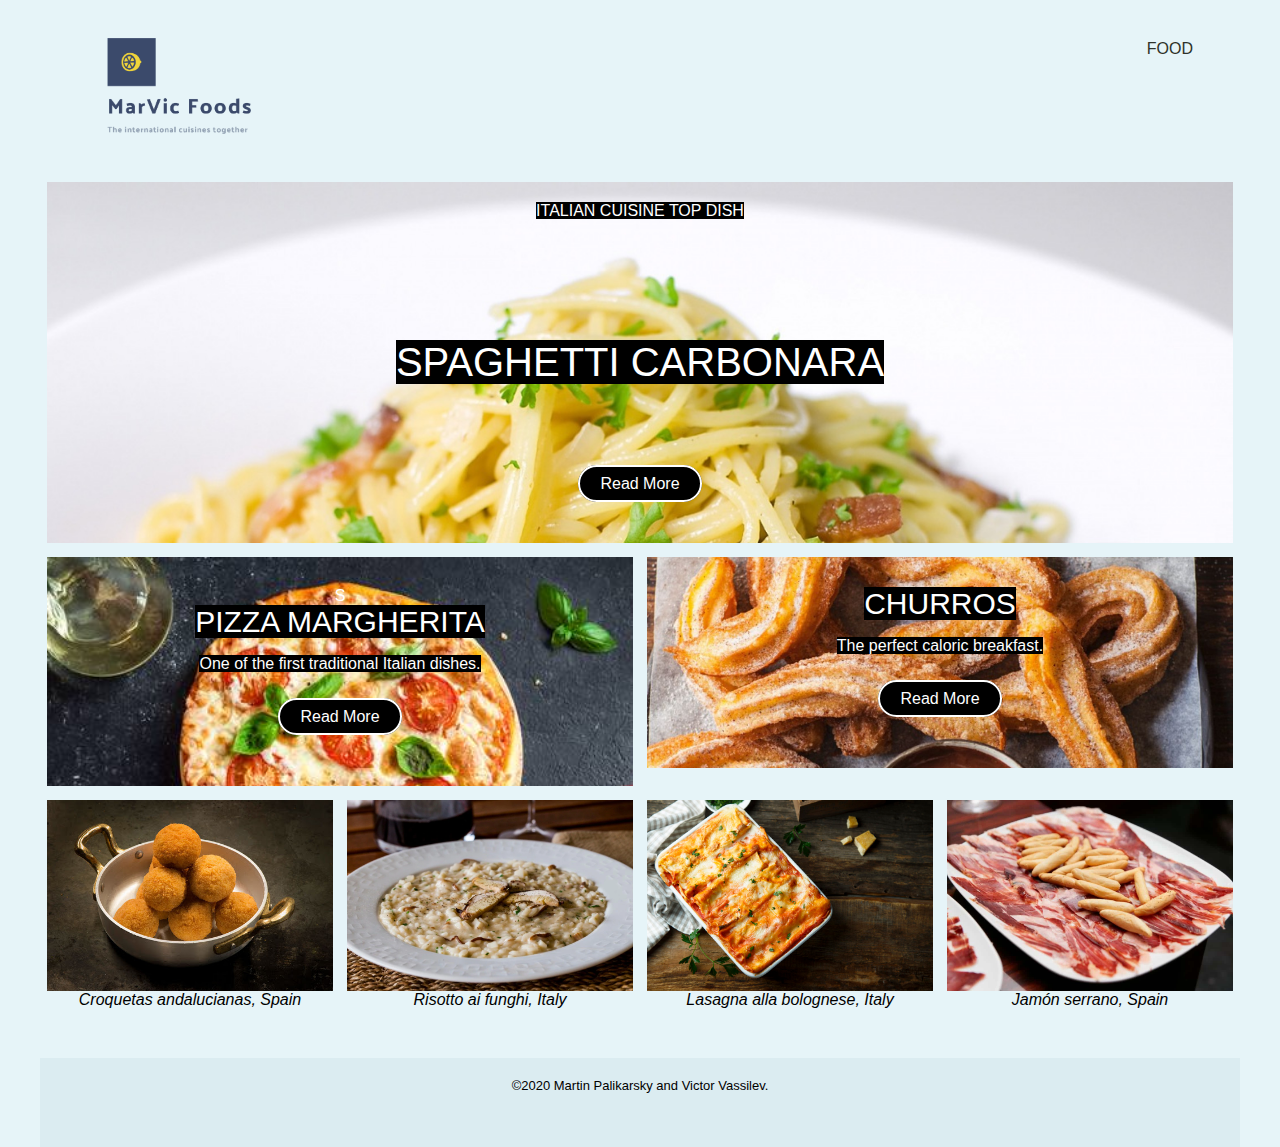
<file: index.html>
<!doctype html>
<html>
<head>
<meta charset="UTF-8">
<title>MarVic Foods</title>
<link rel="stylesheet" href="styles.css">
</head>

<body>

	<header>
		<div class="row">
			<div class="col">
				<img class="style-logo" src="images/logo-1.png" alt="MarVic Foods Logo">
				<nav class="style-nav">
					<ul>
						<li><a href="our-webpage.html">Food</a></li>
					</ul>
				</nav>
			</div>
		</div>
	</header>
	
	<main>
		<div class="row">
			<div class="col">
				<div class="carbonara">
					<h3><span class="back">Italian Cuisine Top Dish</span></h3>
					<h1><span class="back">Spaghetti Carbonara</span></h1>
					<a href="our-webpage.html#spaghetti" class="button">Read More</a>
				</div>
			</div>
		</div>
		<div class="row">
			<div class="col col-md-one-half">
				<div class="info-box-tan">S
					<h2><span class="back">Pizza Margherita</span></h2>
					<p><span class="back">One of the first traditional Italian dishes.</span></p>
					<a href="our-webpage.html#pizza" class="button">Read More</a>
				</div>
			</div>
			<div class="col col-md-one-half">
				<div class="info-box-dark">
					<h2><span class="back">Churros</span></h2>
					<p><span class="back">The perfect caloric breakfast.</span></p>
					<a href="our-webpage.html#desert" class="button">Read More</a>
				</div>
			</div>
		</div>
		<div class="row">
			<div class="col col-md-one-half col-lg-one-fourth">
				<img src="images/croquettes.jpg" alt="Croquetas andalucianas">
				<p class="info">Croquetas andalucianas, Spain</p>
			</div>
			<div class="col col-md-one-half col-lg-one-fourth">
				<img src="images/risotto.webp" alt="Risotto ai funghi">
				<p class="info">Risotto ai funghi, Italy</p>
			</div>
			<div class="col col-md-one-half col-lg-one-fourth">
				<img src="images/lasagna.jpg" alt="Lasagna alla bolognese">
				<p class="info">Lasagna alla bolognese, Italy</p>
			</div>
			<div class="col col-md-one-half col-lg-one-fourth">
				<img src="images/jamon.jpg" alt="Jamón serrano">
				<p class="info">Jamón serrano, Spain</p>
			</div>
		</div>
	</main>
	
	<footer>
		<div class="row">
			<div class="col">
				<p class="footer-text">©2020 Martin Palikarsky and Victor Vassilev.</p>
			</div>
		</div>
	</footer>

</body>
</html>
</file>
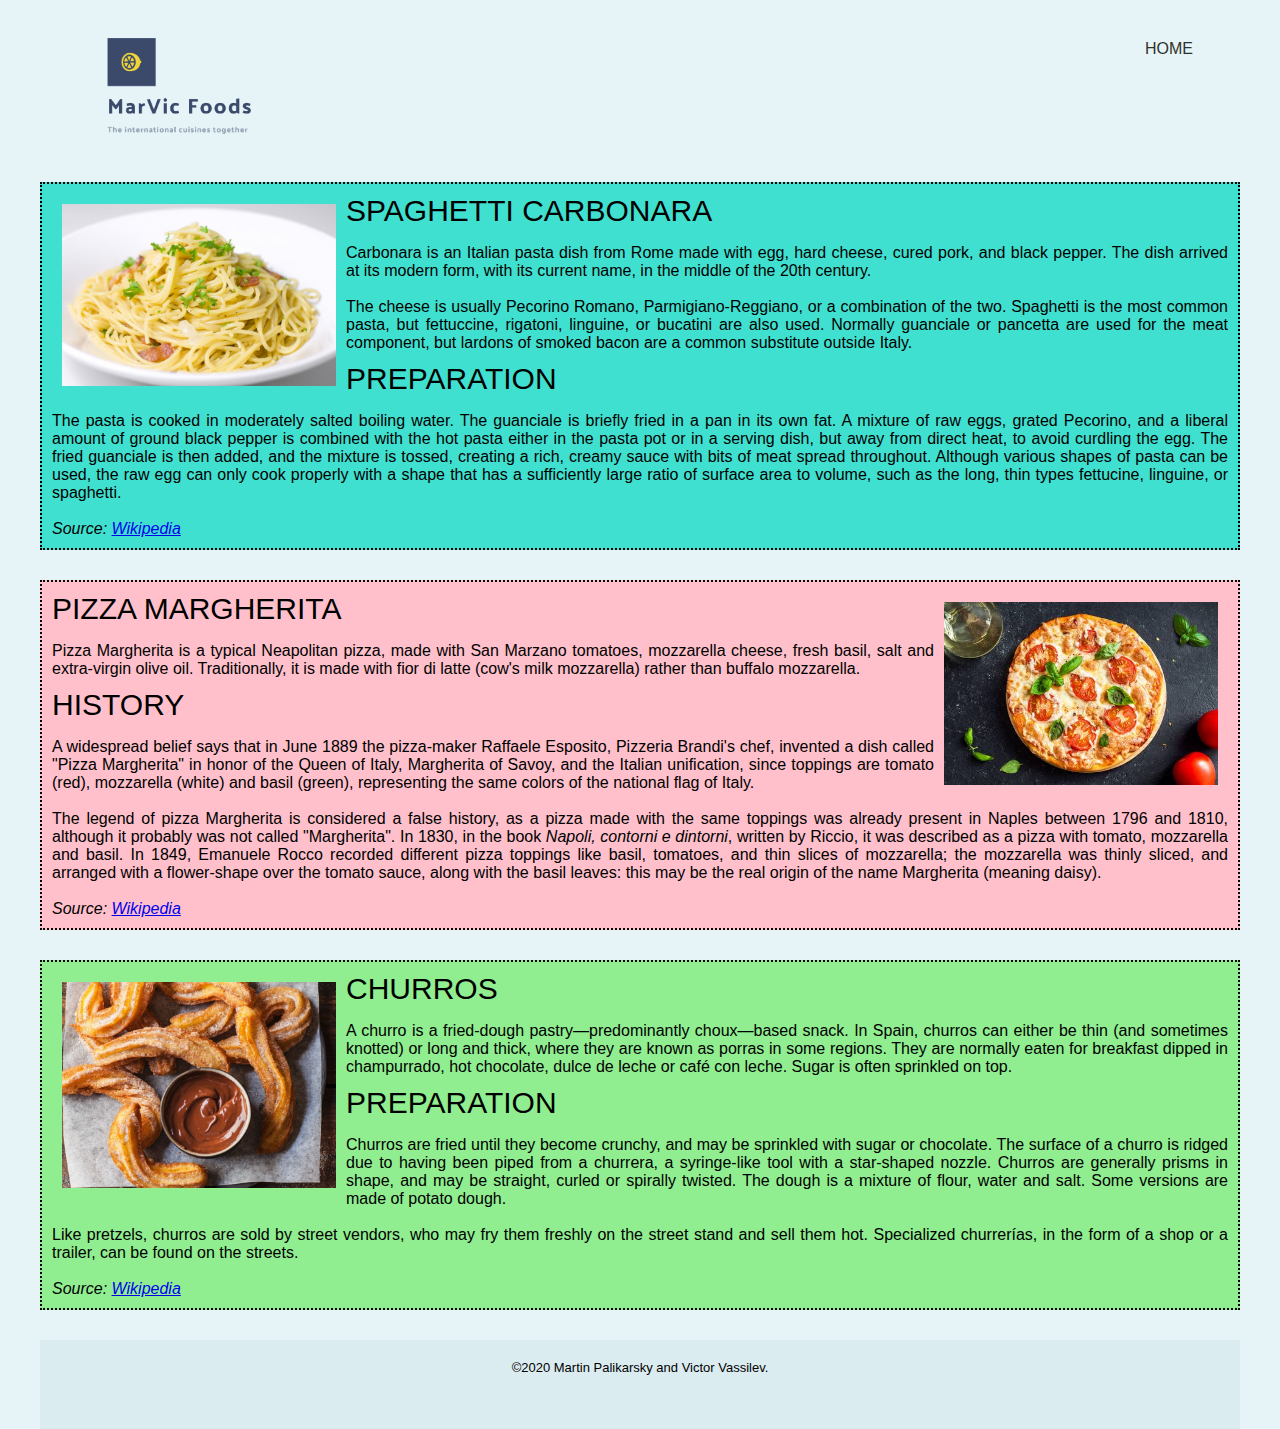
<file: our-webpage.html>
<!doctype html>
<html>
<head>
<meta charset="UTF-8">
<title>MarVic Foods</title>
<link rel="stylesheet" href="styles.css">
</head>

<body>

	<header>
		<div class="row">
			<div class="col">
				<img class="style-logo" src="images/logo-1.png" alt="MarVic Foods Logo">
				<nav class="style-nav">
					<ul>
						<li><a href="index.html">Home</a></li>
					</ul>
				</nav>
			</div>
		</div>
	</header>
	
	<main>
		<div id="spaghetti">
			<img id="pic" src="images\carbonara.jpg">
			<h2> Spaghetti Carbonara </h2>
			<p style="margin-bottom: 0px; text-align: justify;"> Carbonara is an Italian pasta dish from Rome made with egg, hard cheese, cured pork, and black pepper. The dish arrived at its modern form, with its current name, in the middle of the 20th century. <br> <br>
			The cheese is usually Pecorino Romano, Parmigiano-Reggiano, or a combination of the two. Spaghetti is the most common pasta, but fettuccine, rigatoni, linguine, or bucatini are also used. Normally guanciale or pancetta are used for the meat component, but lardons of smoked bacon are a common substitute outside Italy. </p>
			<h2 style="margin-top: 10px;"> Preparation </h2>
			<p style="margin-bottom: 0px; text-align: justify;">The pasta is cooked in moderately salted boiling water. The guanciale is briefly fried in a pan in its own fat. A mixture of raw eggs, grated Pecorino, and a liberal amount of ground black pepper is combined with the hot pasta either in the pasta pot or in a serving dish, but away from direct heat, to avoid curdling the egg. The fried guanciale is then added, and the mixture is tossed, creating a rich, creamy sauce with bits of meat spread throughout. Although various shapes of pasta can be used, the raw egg can only cook properly with a shape that has a sufficiently large ratio of surface area to volume, such as the long, thin types fettucine, linguine, or spaghetti. <br> <br>
			<em>Source: <a href="https://en.wikipedia.org/wiki/Carbonara">Wikipedia</a></em></p> 
		</div>
		<div id="pizza">
			<img id="pic-1" src="images\margherita.jpg">
			<h2> Pizza Margherita </h2>
			<p style="margin-bottom: 0px; text-align: justify;"> Pizza Margherita is a typical Neapolitan pizza, made with San Marzano tomatoes, mozzarella cheese, fresh basil, salt and extra-virgin olive oil. Traditionally, it is made with fior di latte (cow's milk mozzarella) rather than buffalo mozzarella. </p>
			<h2 style="margin-top: 10px;"> History </h2>
			<p style="margin-bottom: 0px; text-align: justify;">A widespread belief says that in June 1889 the pizza-maker Raffaele Esposito, Pizzeria Brandi's chef, invented a dish called "Pizza Margherita" in honor of the Queen of Italy, Margherita of Savoy, and the Italian unification, since toppings are tomato (red), mozzarella (white) and basil (green), representing the same colors of the national flag of Italy. <br> <br>
			The legend of pizza Margherita is considered a false history, as a pizza made with the same toppings was already present in Naples between 1796 and 1810, although it probably was not called "Margherita". In 1830, in the book <em>Napoli, contorni e dintorni</em>, written by Riccio, it was described as a pizza with tomato, mozzarella and basil. In 1849, Emanuele Rocco recorded different pizza toppings like basil, tomatoes, and thin slices of mozzarella; the mozzarella was thinly sliced, and arranged with a flower-shape over the tomato sauce, along with the basil leaves: this may be the real origin of the name Margherita (meaning daisy).<br> <br>
			<em>Source: <a href="https://en.wikipedia.org/wiki/Pizza_Margherita">Wikipedia</a></em></p> 
		</div>
		<div id="desert">
			<img id="pic" src="images\churros.jpg">
			<h2> Churros </h2>
			<p style="margin-bottom: 0px; text-align: justify;"> A churro is a fried-dough pastry—predominantly choux—based snack. In Spain, churros can either be thin (and sometimes knotted) or long and thick, where they are known as porras in some regions. They are normally eaten for breakfast dipped in champurrado, hot chocolate, dulce de leche or café con leche. Sugar is often sprinkled on top.</p>
			<h2 style="margin-top: 10px;"> Preparation </h2>
			<p style="margin-bottom: 0px; text-align: justify;"> Churros are fried until they become crunchy, and may be sprinkled with sugar or chocolate. The surface of a churro is ridged due to having been piped from a churrera, a syringe-like tool with a star-shaped nozzle. Churros are generally prisms in shape, and may be straight, curled or spirally twisted. The dough is a mixture of flour, water and salt. Some versions are made of potato dough. <br> <br>
			Like pretzels, churros are sold by street vendors, who may fry them freshly on the street stand and sell them hot. Specialized churrerías, in the form of a shop or a trailer, can be found on the streets. <br> <br>
			<em>Source: <a href="https://en.wikipedia.org/wiki/Churro">Wikipedia</a></em></p> 
		</div>
	</main>
	
	<footer>
		<div class="row">
			<div class="col">
				<p class="footer-text">©2020 Martin Palikarsky and Victor Vassilev.</p>
			</div>
		</div>
	</footer>

</body>
</html>
</file>
<file: styles.css>
@charset "UTF-8";
/* CSS Document */

html, 
html * {
	padding: 0;
	margin: 0;
	box-sizing: border-box;
	font-family: Gotham, Helvetica Neue, Helvetica, Arial," sans-serif";
}

header {
	padding: 32px;
}

img {
	width: 100%;
	max-width: 100%;
	height: auto;
	vertical-align: middle;
}

footer {
	padding: 20px 30px;
	background-color: #dbecf1;
}

body {
	margin-left: auto;
	margin-right: auto;
	background: #e6f4f8;
}

.style-logo {
	margin-left: auto;
	margin-right: auto;
	display: block;
	width: 200px;
}

.style-nav ul {
	list-style-type: none;
}

.style-nav ul li a {
	text-decoration: none;
	color: #2F322A;
	text-align: center;
	display: block;
	text-transform: uppercase;
	padding: 8px;
}

.carbonara {
	background-image: url(images/carbonara.jpg);
	background-size: cover;
	padding: 20px 20px 50px 20px;
	color: #FFFFFF;
	text-align: center;
}

.back {
	background-color: black;
}

h1 {
	font-size: 57px;
	text-transform: uppercase;
	font-weight: 200;
	margin-bottom: 60px;
}

h2 {
	font-size: 30px;
	text-transform: uppercase;
	font-weight: 200;
	margin-bottom: 23px;
}

h3 {
	font-size: 16px;
	text-transform: uppercase;
	font-weight: 200;
	margin-bottom: 120px;
}

h4 {
	font-size: 16px;
	font-weight: 200;
	margin-bottom: 35px;
}

p {
	font-size: 16px;
	font-weight: 400;
	margin-bottom: 35px;
}

.button {
	border: 2px #FFFFFF solid;
	padding: 8px 20px;
	border-radius: 30px;
	color: #FFFFFF;
	text-decoration: none;
	background-color: black;
}

.info-box-tan {
	color: #FFFFFF;
	padding: 30px 20px 60px;
	text-align: center;
	background-image: url(images/margherita.jpg);
	background-size: cover;
}

.info-box-dark {
	color: #FFFFFF;
	padding: 30px 20px 60px;
	text-align: center;
	background-image: url(images/churros.jpg);
	background-size: cover;
}

.info {
	text-align: center;
	font-style: italic;
}

.footer-text {
	font-size: 13px;
	margin-bottom: 20px;
	text-align: center;
}

.col {
	width: 100%;
}

.row:before, .row:after {
	content: "";
	display: table;
}

.row:after {
	clear: both;
}

#pic {
	float: left;
	padding: 10px;
	width: 25%;
}

#pic-1 {
	float: right;
	padding: 10px;
	width: 25%;
}

#spaghetti {
	background-color: turquoise;
	border: 2px black dotted;
	padding: 10px;
	margin-bottom: 30px;
}

#pizza {
	background-color: pink;
	border: 2px black dotted;
	padding: 10px;
	margin-bottom: 30px;
}

#desert {
	background-color: lightgreen;
	border: 2px black dotted;
	padding: 10px;
	margin-bottom: 30px;
}

/*Tablet View*/

@media (min-width: 768px){
	
	body {
		max-width: 778px;
	}
	
	.style-nav ul li {
		display: inline-block;
	}
	
	.style-nav ul {
		text-align: center;
	}
	
	h1 {
		font-size: 40px;
		margin-bottom: 90px;
	}
	
	h2 {
		margin-bottom: 16px;
	}
	
	.col-md-one-half {
		width: 50%;
	}
	
	.col {
		float: left;
		padding: 0px 7px 14px;
	}
}

/*Desktop View*/

@media (min-width: 1024px){
	
	body {
		max-width: 1200px;
	}
	
	.style-logo {
		float: left;
	}
	
	.style-nav {
		float: right;
	}
	
	.col-lg-one-fourth {
		width: 25%;
	}
}
</file>
